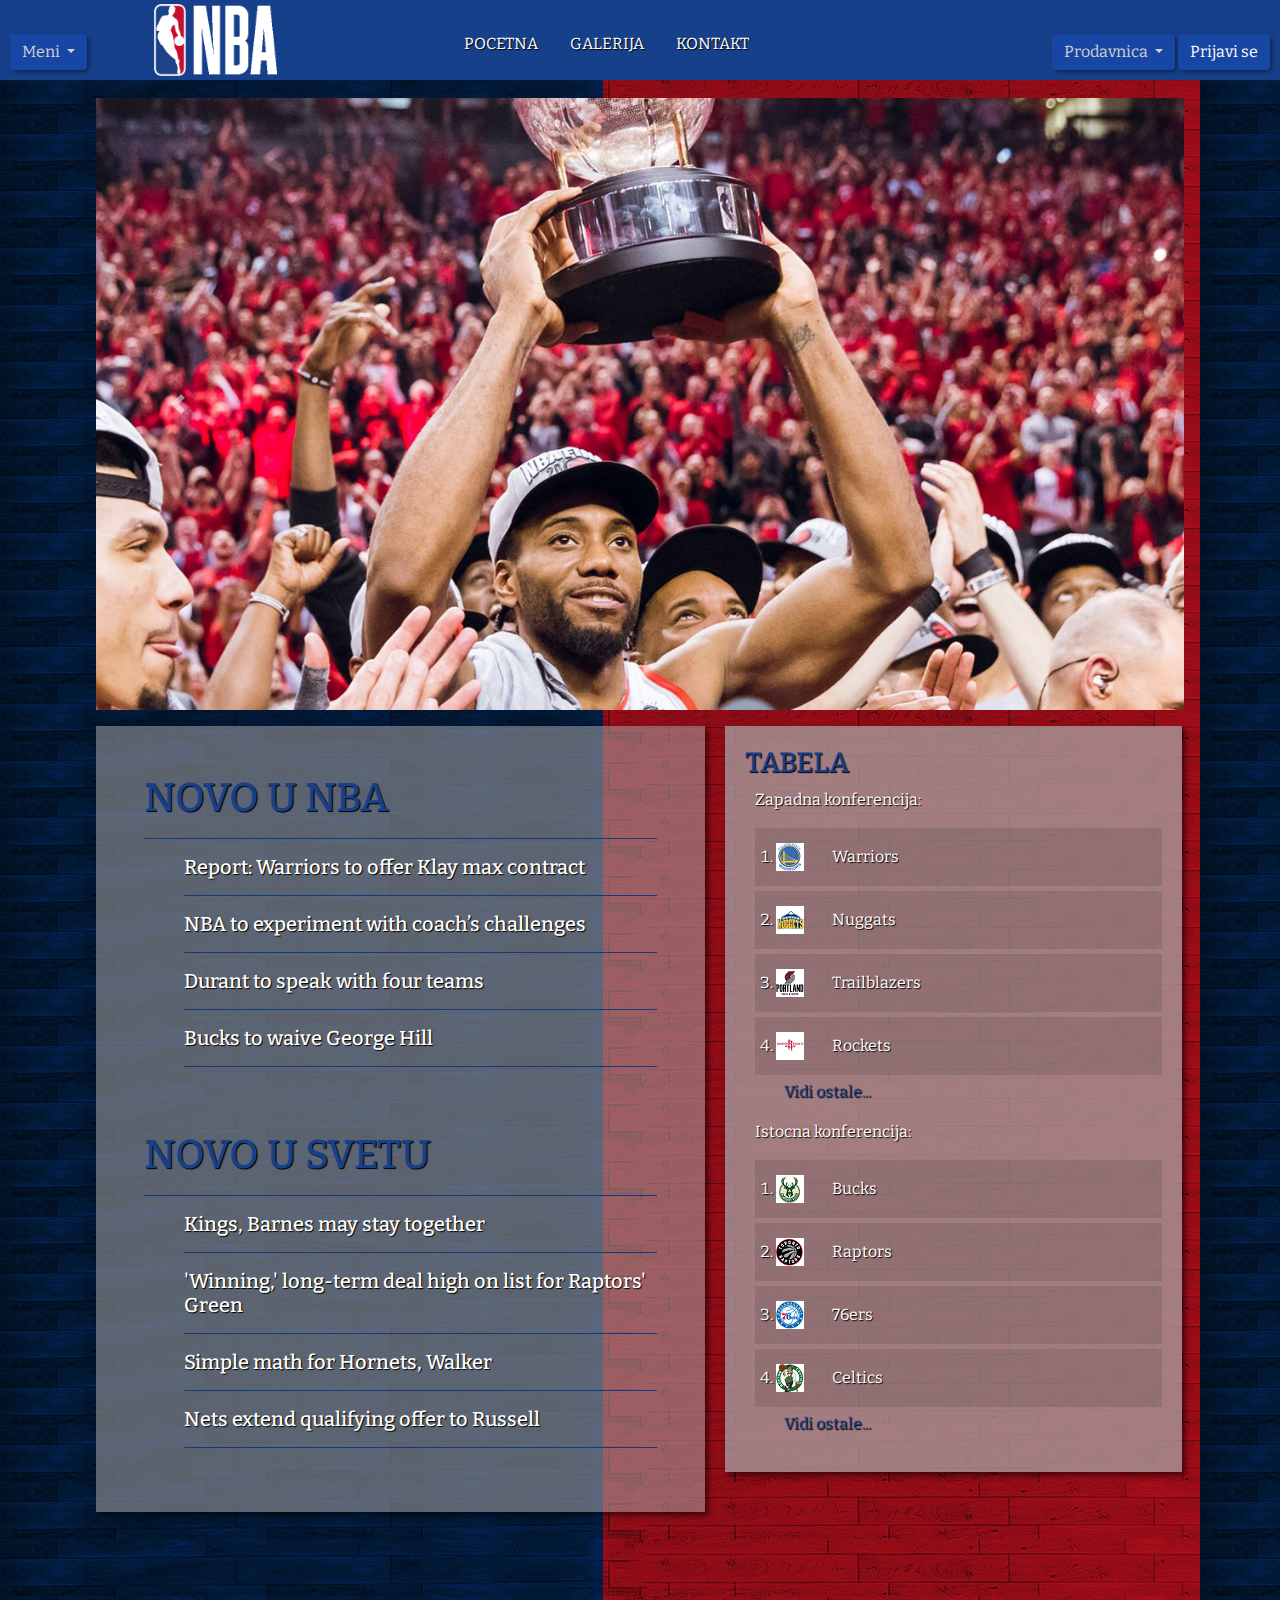
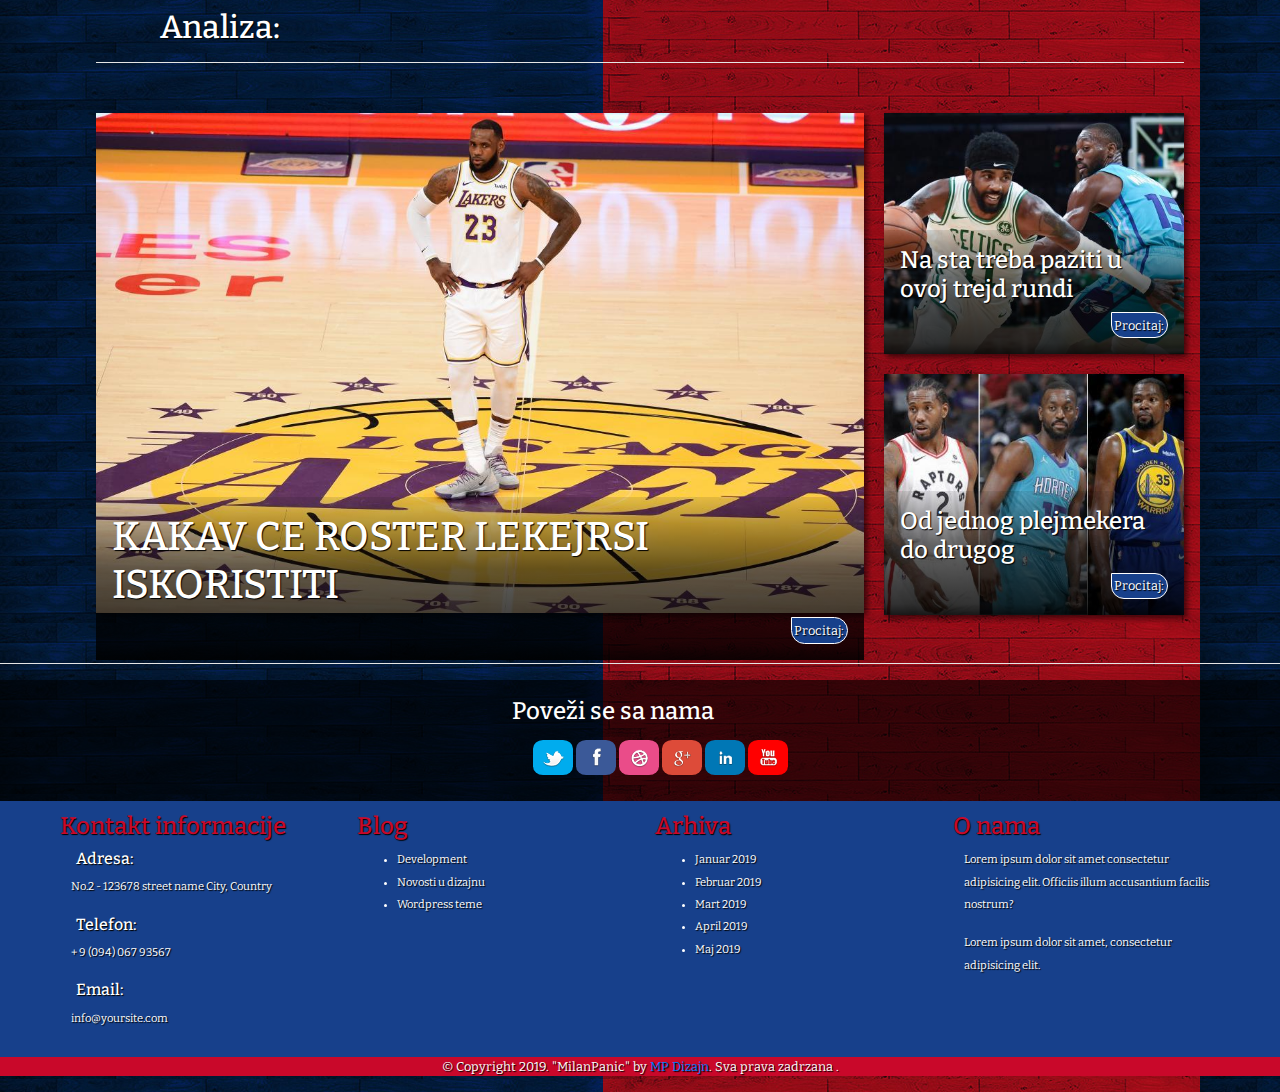
<file: index.html>
<!DOCTYPE html>
<html lang="en">
<head>
    <meta charset="UTF-8">
    <meta name="viewport" content="width=device-width, initial-scale=1.0">
    <meta http-equiv="X-UA-Compatible" content="ie=edge">
    <link  id="favicon" href="images/nba.png" rel="shortcut icon" type="image/x-icon"/>
    <title>NBA.com</title>
    <link rel="stylesheet" href="https://stackpath.bootstrapcdn.com/bootstrap/4.3.1/css/bootstrap.min.css" integrity="sha384-ggOyR0iXCbMQv3Xipma34MD+dH/1fQ784/j6cY/iJTQUOhcWr7x9JvoRxT2MZw1T" crossorigin="anonymous">
    <script src="https://code.jquery.com/jquery-3.3.1.slim.min.js" integrity="sha384-q8i/X+965DzO0rT7abK41JStQIAqVgRVzpbzo5smXKp4YfRvH+8abtTE1Pi6jizo" crossorigin="anonymous"></script>
    <script src="https://cdnjs.cloudflare.com/ajax/libs/popper.js/1.14.7/umd/popper.min.js" integrity="sha384-UO2eT0CpHqdSJQ6hJty5KVphtPhzWj9WO1clHTMGa3JDZwrnQq4sF86dIHNDz0W1" crossorigin="anonymous"></script>
    <script src="https://stackpath.bootstrapcdn.com/bootstrap/4.3.1/js/bootstrap.min.js" integrity="sha384-JjSmVgyd0p3pXB1rRibZUAYoIIy6OrQ6VrjIEaFf/nJGzIxFDsf4x0xIM+B07jRM" crossorigin="anonymous"></script>
    <link href="https://fonts.googleapis.com/css?family=Bitter:400,700&display=swap" rel="stylesheet">
    <link rel="stylesheet" href="style.css">
</head>
<body>
    <div class="container-fluid">
      <div class="fixed">
        <header>
            <!-- Example single danger button -->
            <nav class="nav">
            <div class="btn-group">
              <button type="button" class="btn btn-danger dropdown-toggle" data-toggle="dropdown" aria-haspopup="true" aria-expanded="false">
              Meni
              </button>
                  <div class="dropdown-menu">
                        <a class="dropdown-item" href="#">ISTOK</a>
                      <div class="dropdown-divider"></div>
                        <a class="dropdown-item" href="#">Atlantic</a>
                        <a class="dropdown-item" href="#">Central</a>
                        <a class="dropdown-item" href="#">Southeast</a>
                      <div class="dropdown-divider"></div>
                        <a class="dropdown-item" href="#">ZAPAD</a>
                      <div class="dropdown-divider"></div>
                        <a class="dropdown-item" href="#">Northwest</a>
                        <a class="dropdown-item" href="#">Pacific</a>
                        <a class="dropdown-item" href="#">Southwest</a>
                  </div>
            </div>

         <!--LOGO-->

    <img src="images/nba-logo.png" alt="logo" id="logo">

          <!--Srednji nav, linkovi-->

    <div class="nav-srednji">
      <ul class="nav justify-content-center">
            <li class="nav-item">
              <a class="nav-link active" href="#">POCETNA</a>
            </li>
            <li class="nav-item">
              <a class="nav-link" href="galerija.html">GALERIJA</a>
            </li>
            <li class="nav-item">
              <a class="nav-link" href="kontakt.html">KONTAKT</a>
            </li>
          </ul>
    </div>

    <div class="dropdown">
                <button class="btn btn-danger btn-secondary dropdown-toggle prodavnica" type="button" id="dropdownMenu2" data-toggle="dropdown" aria-haspopup="true" aria-expanded="false">
                  Prodavnica
                </button>
                <div class="dropdown-menu" aria-labelledby="dropdownMenu2">
                  <button class="dropdown-item" type="button">Dresovi</button>
                  <button class="dropdown-item" type="button">Suveniri</button>
                  <button class="dropdown-item" type="button">Sezonske karte</button>
                </div>
                    <button type="button" class="btn btn-success  prijavi"><a href="forma.html">Prijavi se</a></button>
    </div>
            </nav>
        </header>
      </div>


        <!--Glavni kontejner-->

        <section>
                <div id="carouselExampleControls" class="carousel slide" data-ride="carousel">
                        <div class="carousel-inner">
                          <div class="carousel-item active">
                            <img src="images/slide1.jpg" class="d-block w-100" alt="...">
                          </div>
                          <div class="carousel-item">
                            <img src="images/slide2.jpg" class="d-block w-100" alt="...">
                          </div>
                          <div class="carousel-item">
                            <img src="images/slide3.jpg" class="d-block w-100" alt="...">
                          </div>
                          <div class="carousel-item">
                                <img src="images/slide4.jpg" class="d-block w-100" alt="...">
                          </div>
                          <div class="carousel-item">
                                <img src="images/slide5.jpg" class="d-block w-100" alt="...">
                          </div>
                          <div class="carousel-item">
                                <img src="images/slide6.jpg" class="d-block w-100" alt="...">
                          </div>
    
    
    
                        </div>
                        <a class="carousel-control-prev" href="#carouselExampleControls" role="button" data-slide="prev">
                          <span class="carousel-control-prev-icon" aria-hidden="true"></span>
                          <span class="sr-only">Previous</span>
                        </a>
                        <a class="carousel-control-next" href="#carouselExampleControls" role="button" data-slide="next">
                          <span class="carousel-control-next-icon" aria-hidden="true"></span>
                          <span class="sr-only">Next</span>
                        </a>
                      </div>
        </section>
        <div id="glavni">
            <div class="vesti">
                <h1>NOVO U NBA</h1><hr>
                <ul>
                    <li><a href="#"><h5>Report: Warriors to offer Klay max contract</h5></a></li><hr>
                    <li><a href="#"><h5>NBA to experiment with coach’s challenges</h5></a></li><hr>
                    <li><a href="#"><h5>Durant to speak with four teams</h5></a></li><hr>
                    <li><a href="#"><h5>Bucks to waive George Hill</h5></a></li><hr>
                </ul>
                <br>
                <br>
                <h1>NOVO U SVETU</h1><hr>
                <ul>
                        <li><a href="#"><h5>Kings, Barnes may stay together</h5></a></li><hr>
                        <li><a href="#"><h5>'Winning,' long-term deal high on list for Raptors' Green</h5></a></li><hr>
                        <li><a href="#"><h5>Simple math for Hornets, Walker</h5></a></li><hr>
                        <li><a href="#"><h5>Nets extend qualifying offer to Russell</h5></a></li><hr>
                </ul>
            </div>
            <div class="aside">
                <div class="sidenaslov"><h3>TABELA</h3></div>
                <div class="tre">
                   <ol>
                   <p>Zapadna konferencija:</p>
                   <li><img src="images/gs.png"><a href="#">Warriors</a></li>
                    <li><img src="images/ng.png"><a href="#">Nuggats</a></li>
                    <li><img src="images/tb.png"><a href="#">Trailblazers</a></li>
                    <li><img src="images/hr.png"><a href="#">Rockets</a></li>
                    <a href="#">Vidi ostale...</a>

                 </ol>
                  
                  <ol>
                    <p>Istocna konferencija:</p>
                    <li><img src="images/bc.png"><a href="#">Bucks</a></li>
                    <li><img src="images/tr.png"><a href="#">Raptors</a></li>
                    <li><img src="images/ph.png"><a href="#">76ers</a></li>
                    <li><img src="images/cl.png"><a href="#">Celtics</a></li>
                    <a href="#">Vidi ostale...</a>
                  </ol>
                </div>
            </div>
        </div>

        <!--Glavni donji section  VESTI SA SLIKAMA-->
        <h2 class="podnaslov">Analiza:</h2><hr>
      <div class="wrraper">
        <section class="top-container">
          <header class="showcase">
            <div class="tamnije">
              <h1>KAKAV CE ROSTER LEKEJRSI ISKORISTITI</h1>
              <a href="#" class="procitaj">Procitaj:</a>
            </div>
          </header>
          <div class="top-box top-box-a">
              <div class="tamno">
              <h4>Na sta treba paziti u ovoj trejd rundi</h4>
              <a href="#" class="procitaj">Procitaj:</a>
              </div>
          </div>
  
          <div class="top-box top-box-b">
              <div class="tamno">
              <h4>Od jednog plejmekera do drugog</h4>
              <a href="#" class="procitaj">Procitaj:</a>
              </div>
          </div>
          </section>
        </div>
      </div>
    
    <!-- IKONICE ZA SOCIJALNE MREZE-->
    <hr class="separator2">
<div class="socialsblock">
  <div class="container socialize">
    <h4>Poveži se sa nama</h4>
    <section class="socials">
      <ul class="socials">
        <li><a href="#"><img src="images/twitter.png" alt="" /></a></li>
        <li><a href="#"><img src="images/facebook.png" alt="" /></a></li>
        <li><a href="#"><img src="images/dribbble.png" alt="" /></a></li>
        <li><a href="#"><img src="images/google+.png" alt="" /></a></li>
        <li><a href="#"><img src="images/linkedin.png" alt="" /></a></li>
        <li><a href="#"><img src="images/youtube.png" alt="" /></a></li>
      </ul>
    </section>
          </div>
            <!-- container ends here --> 
          </div>
<footer class="kontakt">
  <div class="adresa fut col-3">
    <h4>Kontakt informacije</h4>
    <h6>Adresa:</h6>
    <p>No.2 - 123678 street name City, Country</p>
    <h6>Telefon:</h6>
    <p>+ 9 (094) 067 93567</p>
    <h6>Email:</h6>
    <p>info@yoursite.com</p>
  </div>
  <div class="blog fut col-3">
    <h4>Blog</h4>
    <ul>
      <li>Development</li>
      <li>Novosti u dizajnu</li>
      <li>Wordpress teme</li>
    </ul>
  </div>
  <div class="arhiva fut col-3">
    <h4>Arhiva</h4>
    <ul>
      <li>Januar 2019</li>
      <li>Februar 2019</li>
      <li>Mart 2019</li>
      <li>April 2019</li>
      <li>Maj 2019</li>
    </ul>
  </div>
  <div class="onama fut col-3">
    <h4>O nama</h4>
    <p>Lorem ipsum dolor sit amet consectetur adipisicing elit. Officiis illum accusantium facilis nostrum?</p>
    <p>Lorem ipsum dolor sit amet, consectetur adipisicing elit.</p>
  </div>
</footer>
<div id="copyright">
    <div class="container">
      <p class="copyright">&copy; Copyright 2019. &quot;MilanPanic&quot; by <a href="http://www.anarieldesign.com/" rel="nofollow">MP Dizajn</a>. Sva prava zadrzana .</p>
    </div>
  </div>
</body>
</html>
</file>
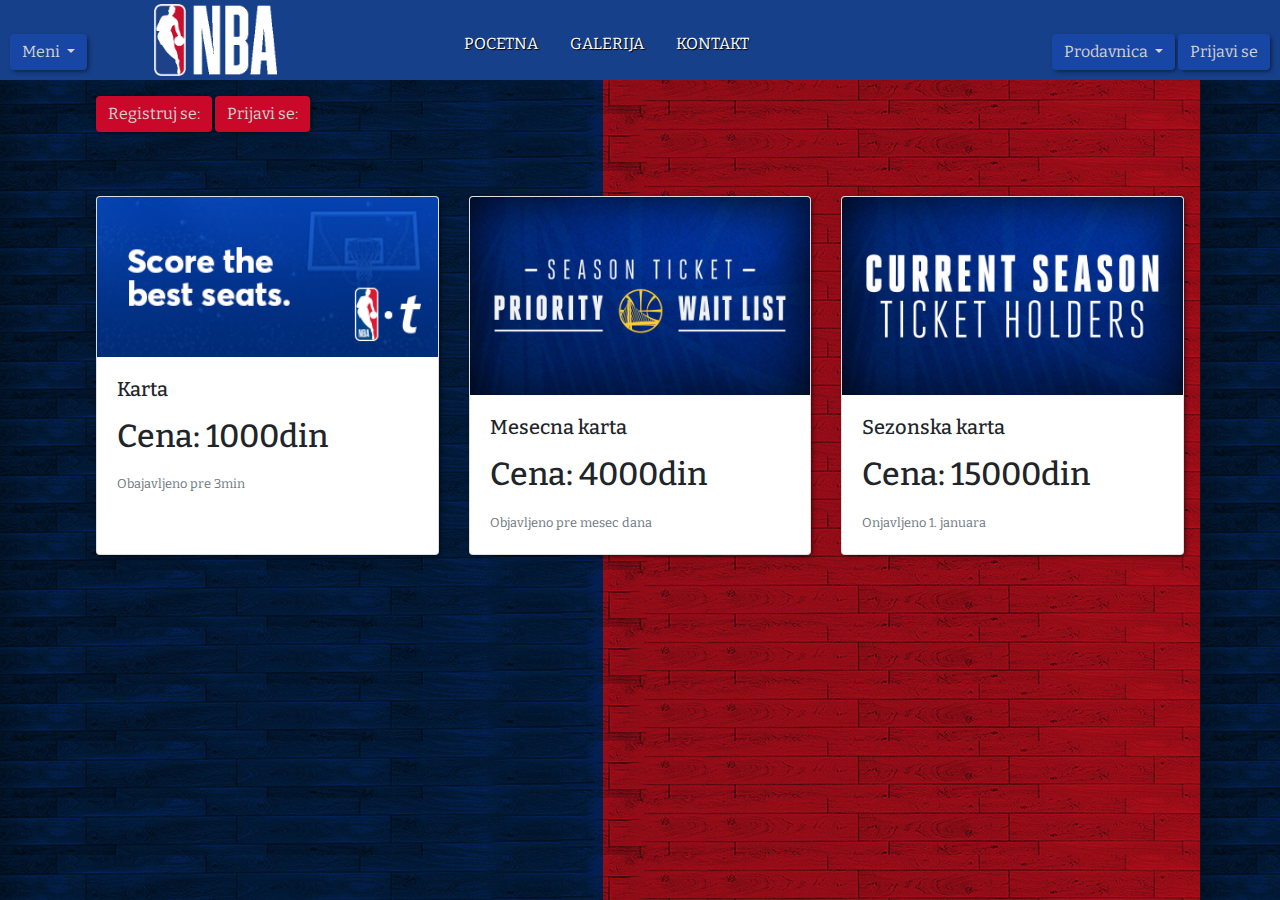
<file: forma.html>
<!DOCTYPE html>
<html lang="en">
<head>
    <meta charset="UTF-8">
    <meta name="viewport" content="width=device-width, initial-scale=1.0">
    <meta http-equiv="X-UA-Compatible" content="ie=edge">
    <link  id="favicon" href="images/nba.png" rel="shortcut icon" type="image/x-icon"/>
    <title>NBA.com</title>
    <link rel="stylesheet" href="https://stackpath.bootstrapcdn.com/bootstrap/4.3.1/css/bootstrap.min.css" integrity="sha384-ggOyR0iXCbMQv3Xipma34MD+dH/1fQ784/j6cY/iJTQUOhcWr7x9JvoRxT2MZw1T" crossorigin="anonymous">
    <script src="https://code.jquery.com/jquery-3.3.1.slim.min.js" integrity="sha384-q8i/X+965DzO0rT7abK41JStQIAqVgRVzpbzo5smXKp4YfRvH+8abtTE1Pi6jizo" crossorigin="anonymous"></script>
    <script src="https://cdnjs.cloudflare.com/ajax/libs/popper.js/1.14.7/umd/popper.min.js" integrity="sha384-UO2eT0CpHqdSJQ6hJty5KVphtPhzWj9WO1clHTMGa3JDZwrnQq4sF86dIHNDz0W1" crossorigin="anonymous"></script>
    <script src="https://stackpath.bootstrapcdn.com/bootstrap/4.3.1/js/bootstrap.min.js" integrity="sha384-JjSmVgyd0p3pXB1rRibZUAYoIIy6OrQ6VrjIEaFf/nJGzIxFDsf4x0xIM+B07jRM" crossorigin="anonymous"></script>
    <link href="https://fonts.googleapis.com/css?family=Bitter:400,700&display=swap" rel="stylesheet">
    <link rel="stylesheet" href="style.css">
    <link rel="stylesheet" href="forma.css">
</head>
<body>
            <div class="container-fluid">
                    <div class="fixed">
                      <header>
                          <!-- Example single danger button -->
                          <nav class="nav">
                          <div class="btn-group">
                            <button type="button" class="btn btn-danger dropdown-toggle" data-toggle="dropdown" aria-haspopup="true" aria-expanded="false">
                            Meni
                            </button>
                                <div class="dropdown-menu">
                                      <a class="dropdown-item" href="#">ISTOK</a>
                                    <div class="dropdown-divider"></div>
                                      <a class="dropdown-item" href="#">Atlantic</a>
                                      <a class="dropdown-item" href="#">Central</a>
                                      <a class="dropdown-item" href="#">Southeast</a>
                                    <div class="dropdown-divider"></div>
                                      <a class="dropdown-item" href="#">ZAPAD</a>
                                    <div class="dropdown-divider"></div>
                                      <a class="dropdown-item" href="#">Northwest</a>
                                      <a class="dropdown-item" href="#">Pacific</a>
                                      <a class="dropdown-item" href="#">Southwest</a>
                                </div>
                          </div>
              
                       <!--LOGO-->
              
                  <img src="images/nba-logo.png" alt="logo" id="logo">
              
                        <!--Srednji nav, linkovi-->
              
                  <div class="nav-srednji">
                    <ul class="nav justify-content-center">
                          <li class="nav-item">
                            <a class="nav-link active" href="index.html">POCETNA</a>
                          </li>
                          <li class="nav-item">
                            <a class="nav-link" href="#">GALERIJA</a>
                          </li>
                          <li class="nav-item">
                            <a class="nav-link" href="kontakt.html">KONTAKT</a>
                          </li>
                        </ul>
                  </div>
              
                  <div class="dropdown">
                              <button class="btn btn-danger btn-secondary dropdown-toggle" type="button" id="dropdownMenu2" data-toggle="dropdown" aria-haspopup="true" aria-expanded="false">
                                Prodavnica
                              </button>
                              <div class="dropdown-menu" aria-labelledby="dropdownMenu2">
                                <button class="dropdown-item" type="button">Dresovi</button>
                                <button class="dropdown-item" type="button">Suveniri</button>
                                <button class="dropdown-item" type="button">Sezonske karte</button>
                              </div>
                                  <button type="button" class="btn btn-success">Prijavi se</button>
                  </div>
                          </nav>
                      </header>
                    </div>
                  <div class="form">  
                  <p class="gornji">
                    <a class="btn btn-primary btnc" data-toggle="collapse" href="#multiCollapseExample1" role="button" aria-expanded="false" aria-controls="multiCollapseExample1">Registruj se:</a>
                    <button class="btn btn-primary btnc" type="button" data-toggle="collapse" data-target="#multiCollapseExample2" aria-expanded="false" aria-controls="multiCollapseExample2">Prijavi se:</button>
                  </p>
                  <div class="row">
                    <div class="col">
                      <div class="collapse multi-collapse" id="multiCollapseExample1">
                        <div class="card card-body cardp">
                            <form action="post">
                                <label for="ime">Ime:</label>
                                <input type="text" id="ime" placeholder="Unesi ime:"><br><br>

                                <label for="prezime">Prezime:</label>
                                <input type="text" id="prezime" placeholder="Unesi prezime:"><br><br> 
                                
                                <label for="novasifra">Kreirajte sifru:</label>
                                <input type="password" id="novasifra" placeholder="Kreirajte sifru:"><br><br>

                                <label for="resifra">Ukucaj ponovo sifru:</label>
                                <input type="password" id="resifra" placeholder="Potvrdi sifru:"><br><br>

                                <label for="date">Datum rodjenja:</label><br>
                                <input type="date" id="date" name="datum"><br><br>
                                
                                <label for="godine" >Broj kupljenih paketa karata</label><br>
			                    <input type="number" min="1" max="10" step="1" id="godine"><br><br>

                                <label for="ime">Kontakt telefon:</label><br>
                                <input id="ime" name="ime" type="text" value="+381" size="16"><br><br>
    
                                <label for="email">E-mail:</label><br>
                                <input type="email" placeholder="nba@gmail.com"><br><br>
			
			                    <label for="jpg">Vasa slika:</label><br>
                                <input id="jpg" name="jpg" type="file" accept=".jpg"><br><br>

                                <label for="izbor" >Konferencija/Grad:</label>
                                <select id="izbor">
                                <optgroup label="Istok">
                                    <option value="Toronto" selected>Toronto</option>
                                    <option value="Milvoki">Milvoki</option>
                                    <option value="Filadelfija">Filadefija</option>
                                </optgroup>
                                <optgroup label="Zapad">
                                    <option value="gs">Goldenstejt</option>
                                    <option value="dn">Denver</option>
                                    <option value="po">Portland</option>
                                </optgroup>
                                </select><br><br>
                                <details>
                                        <summary>
                                            Pravila naseg sajta!
                                        </summary>
                                        <p style="width: 70% ; text-align: justify"> Lorem, ipsum dolor sit amet consectetur adipisicing elit. Rerum minus quas veniam voluptas modi, recusandae libero provident omnis amet deserunt, nemo reprehenderit, ratione deleniti officia eveniet debitis commodi incidunt? Voluptatum.</p>
                                    </details><br><br>
                       
                       
                                   <label for="pravila"> Prihvatam pravila NBA sajta</label>
                                    <input type="checkbox" name="pravila" id="pravila" value="da"><br><br>
                       
                       
                       
                                   <div id="dugmici" style="text-align: center;">
                                   <input type="button" name="salji" onClick="validacijaForme()" value="Proveri" style="border-radius: 20px;">
                                   <input type="submit" name="posalji" style="border-radius: 20px;" value="Registruj me">
                                   <input type="reset" name="ponisti" style="border-radius: 20px;" value="Resetuj"><br><br>	
                                   </div>
                            </form>
                        </div>
                      </div>
                    </div>
                    <div class="col">
                      <div class="collapse multi-collapse" id="multiCollapseExample2">
                        <div class="card card-body cardp">
                                <form class="form-inline">
                                      
                                        <label class="sr-only" for="inlineFormInputGroupUsername2">Username</label>
                                        <div class="input-group mb-2 mr-sm-2">
                                          <div class="input-group-prepend">
                                          </div>
                                          <input type="text" class="form-control" id="inlineFormInputGroupUsername2" placeholder="Username">
                                        </div>
                                      
                                        <div class="form-check mb-2 mr-sm-2">
                                          <input class="form-check-input" type="checkbox" id="inlineFormCheck">
                                          <label class="form-check-label" for="inlineFormCheck">
                                            Zapamti me
                                          </label>
                                        </div>
                                        <br><br>
                                        <label for="inputPassword5"></label>
                                        <input type="password" id="inputPassword5" class="form-control" aria-describedby="passwordHelpBlock" placeholder="Sifra">

                                        
                                        <small id="passwordHelpBlock" class="form-text text-muted">
                                                 Sifra mora imati najmanje 8 karaktera.
                                        </small>
                                      
                                        <button type="submit" class="btn btn-primary mb-2">Prijavi me</button>
                                      </form>
                        </div>
                      </div>
                    </div>
                  </div>
                </div>



                  <div class="card-deck">
                        <div class="card">
                          <img src="images/kartica1.png" class="card-img-top" alt="...">
                          <div class="card-body">
                            <h5 class="card-title">Karta</h5>
                            <p class="card-text"><h2>Cena: 1000din</h2> </p>
                            <p class="card-text"><small class="text-muted">Obajavljeno pre 3min</small></p>
                          </div>
                        </div>
                        <div class="card">
                          <img src="images/kartica2.jpg" class="card-img-top" alt="...">
                          <div class="card-body">
                            <h5 class="card-title">Mesecna karta</h5>
                            <p class="card-text"><h2>Cena: 4000din</h2></p>
                            <p class="card-text"><small class="text-muted">Objavljeno pre mesec dana</small></p>
                          </div>
                        </div>
                        <div class="card">
                          <img src="images/kartica3.jpg" class="card-img-top" alt="...">
                          <div class="card-body">
                            <h5 class="card-title">Sezonska karta</h5>
                            <p class="card-text"><h2>Cena: 15000din</h2></p>
                            <p class="card-text"><small class="text-muted">Onjavljeno 1. januara</small></p>
                          </div>
                        </div>
                      </div>
                      

</div>

</body>
</html>
</file>
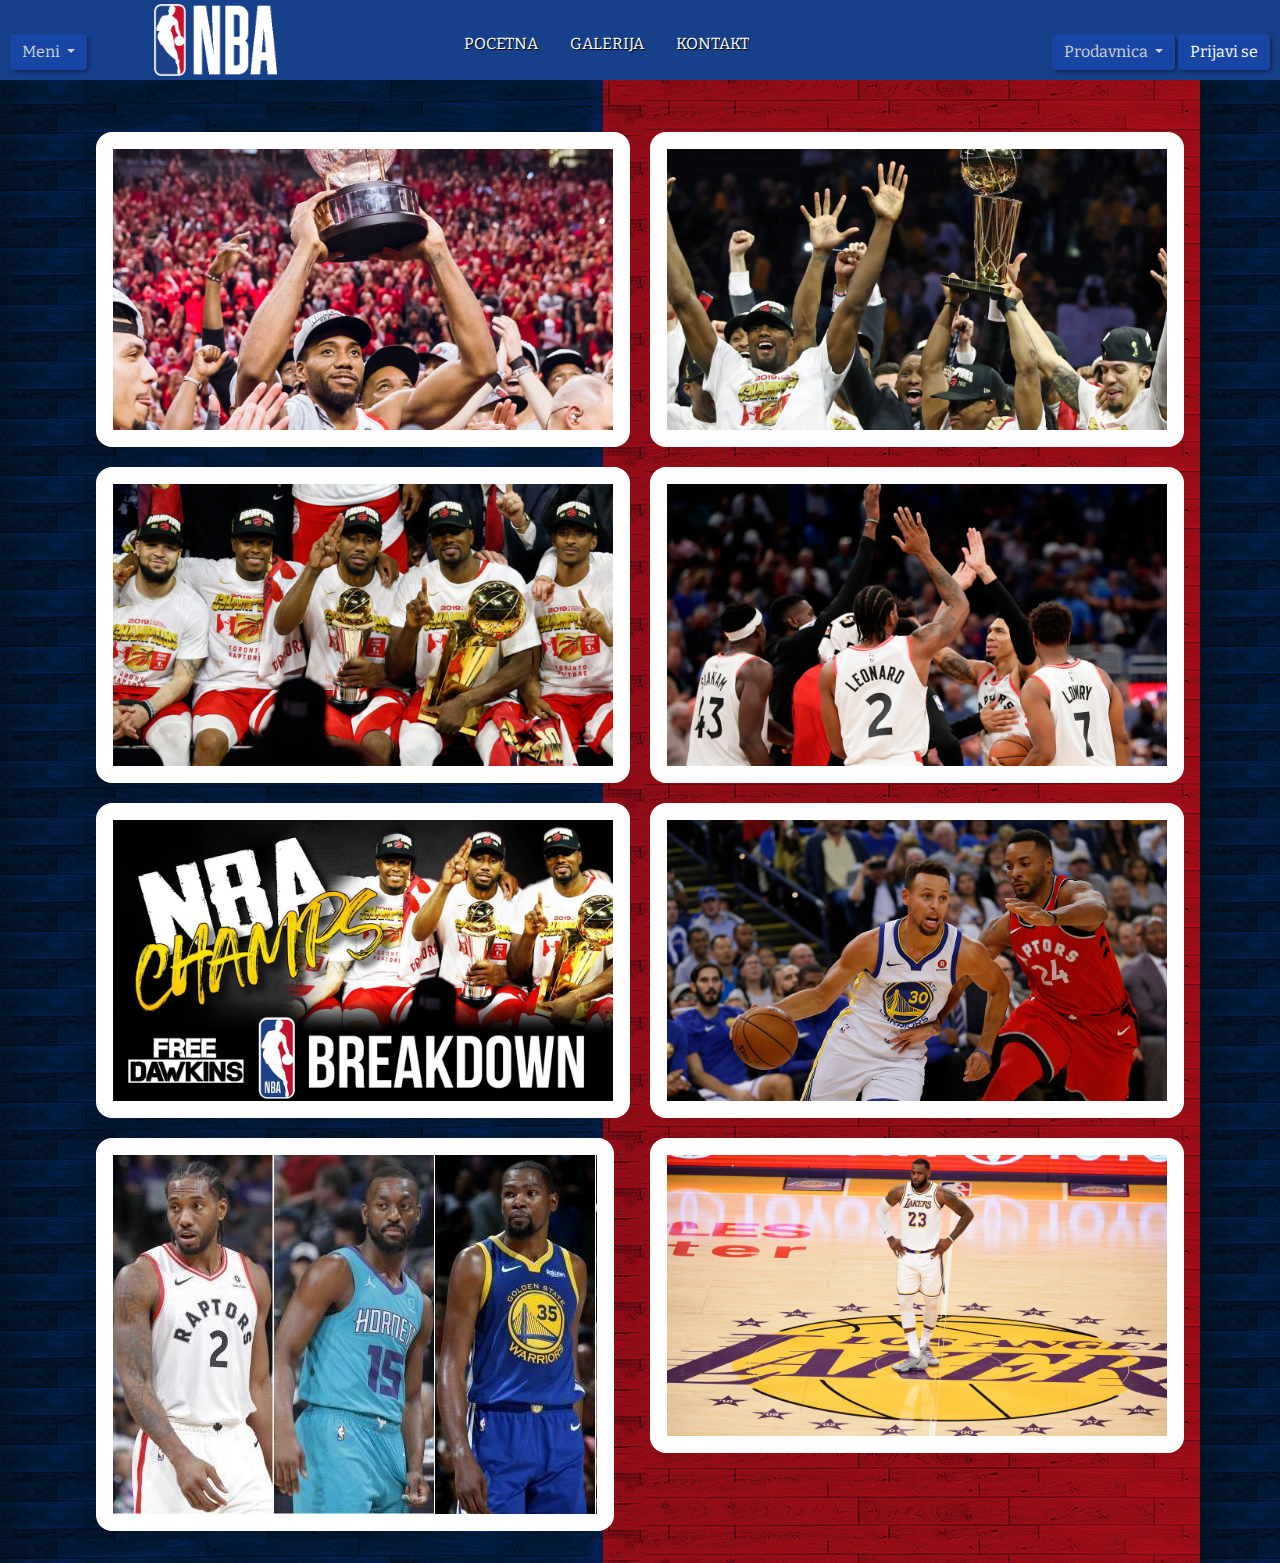
<file: galerija.html>
<!DOCTYPE html>
<html lang="en">
<head>
    <meta charset="UTF-8">
    <meta name="viewport" content="width=device-width, initial-scale=1.0">
    <meta http-equiv="X-UA-Compatible" content="ie=edge">
    <title>Galerija</title>
    <link rel="stylesheet" href="https://stackpath.bootstrapcdn.com/bootstrap/4.3.1/css/bootstrap.min.css" integrity="sha384-ggOyR0iXCbMQv3Xipma34MD+dH/1fQ784/j6cY/iJTQUOhcWr7x9JvoRxT2MZw1T" crossorigin="anonymous">
    <script src="https://code.jquery.com/jquery-3.3.1.slim.min.js" integrity="sha384-q8i/X+965DzO0rT7abK41JStQIAqVgRVzpbzo5smXKp4YfRvH+8abtTE1Pi6jizo" crossorigin="anonymous"></script>
    <script src="https://cdnjs.cloudflare.com/ajax/libs/popper.js/1.14.7/umd/popper.min.js" integrity="sha384-UO2eT0CpHqdSJQ6hJty5KVphtPhzWj9WO1clHTMGa3JDZwrnQq4sF86dIHNDz0W1" crossorigin="anonymous"></script>
    <script src="https://stackpath.bootstrapcdn.com/bootstrap/4.3.1/js/bootstrap.min.js" integrity="sha384-JjSmVgyd0p3pXB1rRibZUAYoIIy6OrQ6VrjIEaFf/nJGzIxFDsf4x0xIM+B07jRM" crossorigin="anonymous"></script>
    <link href="https://fonts.googleapis.com/css?family=Bitter:400,700&display=swap" rel="stylesheet">
    <link rel="stylesheet" href="style.css">
    <link rel="stylesheet" href="galerija.css">
</head>
<body>
    <div class="container-fluid">
        <div class="fixed">
                <header>
                    <!-- Example single danger button -->
                    <nav class="nav">
                    <div class="btn-group">
                      <button type="button" class="btn btn-danger dropdown-toggle" data-toggle="dropdown" aria-haspopup="true" aria-expanded="false">
                      Meni
                      </button>
                          <div class="dropdown-menu">
                                <a class="dropdown-item" href="#">ISTOK</a>
                              <div class="dropdown-divider"></div>
                                <a class="dropdown-item" href="#">Atlantic</a>
                                <a class="dropdown-item" href="#">Central</a>
                                <a class="dropdown-item" href="#">Southeast</a>
                              <div class="dropdown-divider"></div>
                                <a class="dropdown-item" href="#">ZAPAD</a>
                              <div class="dropdown-divider"></div>
                                <a class="dropdown-item" href="#">Northwest</a>
                                <a class="dropdown-item" href="#">Pacific</a>
                                <a class="dropdown-item" href="#">Southwest</a>
                          </div>
                    </div>
        
                 <!--LOGO-->
        
            <img src="images/nba-logo.png" alt="logo" id="logo">
        
                  <!--Srednji nav, linkovi-->
        
            <div class="nav-srednji">
              <ul class="nav justify-content-center">
                    <li class="nav-item">
                      <a class="nav-link active" href="index.html">POCETNA</a>
                    </li>
                    <li class="nav-item">
                      <a class="nav-link" href="galerija.html">GALERIJA</a>
                    </li>
                    <li class="nav-item">
                      <a class="nav-link" href="kontakt.html">KONTAKT</a>
                    </li>
                  </ul>
            </div>
        
            <div class="dropdown">
                        <button class="btn btn-danger btn-secondary dropdown-toggle" type="button" id="dropdownMenu2" data-toggle="dropdown" aria-haspopup="true" aria-expanded="false">
                          Prodavnica
                        </button>
                        <div class="dropdown-menu" aria-labelledby="dropdownMenu2">
                          <button class="dropdown-item" type="button">Dresovi</button>
                          <button class="dropdown-item" type="button">Suveniri</button>
                          <button class="dropdown-item" type="button">Sezonske karte</button>
                        </div>
                            <button type="button" class="btn btn-success"><a href="forma.html">Prijavi se</a></button>
            </div>
                    </nav>
                </header>
              </div>
            

    <!--GALERIJA-->

    <div class="galerija">
            <img src="images/galerija/slide1.jpg" alt="pic">
            <img src="images/galerija/slide2.jpg" alt="pic">
            <img src="images/galerija/slide3.jpg" alt="pic">
            <img src="images/galerija/slide4.jpg" alt="pic">
            <img src="images/galerija/slide5.jpg" alt="pic">
            <img src="images/galerija/slide6.jpg" alt="pic">
            <img src="images/galerija/split.jpg" alt="pic">
            <img src="images/galerija/lebron.jpg" alt="pic">
    </div>
</div>
</body>
</html>
</file>
<file: style.css>
:root {
    --plava: rgb(23, 64, 139);
    --crvena: rgb(201, 8, 42);
    --light: #fff;
}

 body{
    box-sizing: border-box;
    font-family: 'Bitter', serif;
    font-size: 1em;
    background-image: url(images/poz.jpg);
}
.container-fluid{
    width: 90%;
    padding: 2em;
}
header{
    background-color: var(--plava);
    height: 80px;
    position: relative;
}
.nav-srednji{
    position: absolute;
    left: 35%;
    bottom: 1rem;
    font-size: 1rem;
}
.nav-srednji ul li a:hover{
    color: var(--crvena);
}
ul li a{
    color: white;
    text-shadow: 1px 1px 1px #000000;
}

.dropdown{
    position: absolute;
    right: 0;
    bottom: 0;
    margin: 10px;
}
.dropdown-menu a:hover{
    background-color: gray;
}
.dropdown button:hover{
    background-color: gray;
}
.dropdown-menu a:nth-child(1){
    color: var(--crvena);
    font-weight: 500;
}
.dropdown-menu a:nth-child(7){
    color: var(--plava);
    font-weight: 500;
}
.btn-group{
    position: absolute;
    bottom: 0;
    margin: 10px;
}
.btn{
    background: rgb(23, 70, 165);
    border: none;
    color: lightgray;
    box-shadow: 2px 2px 5px -1px rgba(0,0,0,0.6);

}
.btn a{
    text-decoration: none;
    color: white;
}
#logo{
    position: absolute;
    bottom: 5%;
    left: 12%;
    height: 90%;

}
.slide{
    padding: 1em 0 1em 0;

}
#glavni{
    display: flex;
}

.vesti{
    width: 56%;
    height: auto;
    background-color: rgba(168, 164, 164, 0.541);
    padding: 3rem;
    color: var(--plava);
    text-shadow: 1px 1px 1px #000000;
    box-shadow: 3px 3px 6px 0px rgba(0,0,0,0.6);

}
.vesti ul li a h6{
    text-shadow: 1px 1px 1px #000000;
}
.vesti hr{
    background-color: var(--plava);
}
hr{
    background-color: white;
}
.podnaslov{
    color: white;
    text-shadow: 1px 1px 1px #000000;
    margin-top: 3em;
    margin-left: 2em;
}
.aside{
    width: 42%;
    height: 100%;
    background-color: rgba(168, 164, 164, 0.741);
    margin-left: 20px;
    padding: 20px;
    color: white;
    text-shadow: 1px 1px 1px #000000;
    box-shadow: 3px 3px 6px 0px rgba(0,0,0,0.6);


}
.aside h3{
    text-shadow: 1px 1px 1px #000000;
    color: var(--plava);

}
.vesti ul{
    list-style-type: none;
}
.vesti ul li a{
    text-decoration: none;
}
.tre ol{
    padding-left: 10px;
}

.tre ol li{
    padding: 4px;
    padding-left: 5px;
	background-color:rgba(0, 0, 0,0.1);
    margin-bottom:5px;
    list-style-position: inside;
}
.tre ol li:hover{
    background-color: rgba(61, 102, 126,0.4);

}
.tre ol li a{
	text-decoration:none;
    color: #fff;
	margin-left:7%;
	font-size:1em;
	line-height: 50px;
}
.tre ol a{
    text-decoration: none;
    color: var(--plava);
    margin-left: 7%;
    font-size: 1em;
}
.fixed{
    position: fixed;
    width: 100%;
    z-index: 10;
    left: 0;
    top: 0;
}
section{
    margin-top: 50px;
}

/*section sa slikama*/

.wrapper{
    display: grid;
    grid-gap: 20px;
}

.top-container{
    display: grid;
    grid-gap: 20px;
    grid-template-areas:
    'showcase showcase top-box-a'
    'showcase showcase top-box-b'
}

.showcase{
    grid-area: showcase;
    min-height: 500px;
    background: url(images/lebron.jpg);
    background-size: cover;
    background-position: center;
    display: flex;
    flex-direction: column;
    align-items: start;
    box-shadow: 3px 3px 6px 0px rgba(0,0,0,0.6);
}

.top-box{
    display: grid;
    align-items: center;
    justify-items: center;
    padding: 0;
}
.top-box-a{
    width: 300px;
    grid-area: top-box-a;
    background-image: url(images/pg.jpg);
    background-size: cover;
    background-position: center;
    box-shadow: 3px 3px 6px 0px rgba(0,0,0,0.6);
}
.top-box-b{
    width: 300px;
    grid-area: top-box-b;
    background-image: url(images/split.jpg);
    background-size: cover;
    background-position: center;
    box-shadow: 3px 3px 6px 0px rgba(0,0,0,0.6);
}
.procitaj{
    background: var(--plava);
    padding: 0.2em;
    border: 1px solid white;
    border-radius: 0 14px 14px 14px;
    font-size: 0.8rem;
    color: white;
    float: right;
    
}

.top-box a:hover{
    text-decoration: none;
    color: var(--crvena);
}
.top-container a:hover{
    text-decoration: none;
    color: var(--crvena);
}

.tamnije{
    background: linear-gradient(to bottom, rgba(0,0,0,0.1) 0%, rgba(0,0,0,0.6) 44%, rgba(0,0,0,0.8) 91%, rgba(0,0,0,0.9) 100%);
    width: 100%;
    padding: 1em;
    color: white;
    margin-top: 50%;
    
    text-shadow: 1px 1px 1px #000000;
}

.tamno{
    background: linear-gradient(to bottom, rgba(0,0,0,0.1) 0%, rgba(0,0,0,0.6) 44%, rgba(0,0,0,0.8) 91%, rgba(0,0,0,0.9) 100%);
    color: white;
    width: 100%;
    padding: 1em;
    margin-top: 39%;
    text-shadow: 1px 1px 1px #000000;
}
.tamnije:after{
    content: "";
    display: table;
    clear: both;
}

.socialsblock {
    width: 100%;
    height: auto;
    background: rgba(0, 0, 0, 0.644);
    margin: 0 auto;
    color: #fff;
    padding: 10px;
    line-height: 0.3em;
    text-align: center;
    position: relative;

}
.socialsblock h4{
    position: absolute;
    left: 40%;
    top: 0.7em;
}
.socialsblock ul li{
    display: inline-block;
    width: 40px;
    height: 35px;
    padding: 5px;
    background: rgba(0, 128, 0, 0.658);
    border-radius: 25%;    
}
.socialsblock ul li:first-child{
    background: rgb(0, 172, 238);
}
.socialsblock ul li:nth-child(2){
    background: rgb(59, 89, 152);

}
.socialsblock ul li:nth-child(3){
    background: #ea4c89;

}
.socialsblock ul li:nth-child(4){
    background: rgb(221, 75, 57);

}
.socialsblock ul li:nth-child(5){
    background: #0077B5;

}
.socialsblock ul li:last-child{
    background: #ff0000;
}

.kontakt{
    display: flex;
    width: 100%;
    height: auto;
    background: var(--plava);
    padding: 1em 4em 1em 4em;
    font-size: 0.7em;
    color: white;
    text-shadow: 1px 1px 1px #000000;
    line-height: 2em;
}
.fut h4{
    color: var(--crvena);
}
.fut h6{
    margin-left: 1em;
}
.fut p{
    margin-left: 1em;
}
#copyright, .donjifuter{
    width: 100%;
    height: auto;
    text-align: center;
    background: var(--crvena);
    color: white;
    font-size: 0.8em;
    text-shadow: 1px 1px 1px #000000;
}

@media screen and ( max-width: 600px){
    
    .fixed{
        position: relative;
        width: 500px;
        display: inline-flex;
    }
    .top-container{
        display: grid;
        grid-gap: 20px;
        grid-template-areas:
        'showcase showcase '
        'top-box-a top-box-a'
        'top-box-b top-box-b'
    }
    .top-box-a, .top-box-b{
        width: 100%;
    }
    .kontakt{
        flex-direction: column;
        min-width: 600px;
    }
    #glavni{
        flex-direction: column;
    }
    .aside{
        width: 100%;
        margin-left: 0;
        margin-top: 2em;

    }
    .vesti{
        width: 100%;
    }


.fixed{
    position: relative;
    width: 100%;
    height: 300px;
    background: var(--plava);
    padding: 20px;
}
.btn{
    position: absolute;
    top: 50px;
    left: 10px;
}
.dropdown{
    position: absolute;
    top: 55px;
    left: 170px;
    display: block;
}
.nav-srednji{
    position: absolute;
    top: 0;
    left: 200px;
    display: inline-table;
}
.prodavnica{
    position: absolute;
    top: 80px;
    left: -190px;
    width: 350px;
}
.prijavi{
    position: absolute;
    width: 350px;
    left: -190px;
    top: 50px;
    margin-top: 80px;
}
}
</file>
<file: forma.css>
input[type=text], select {
    width: 100%;
    padding: 12px 20px;
    margin: 10px 0;
    border: 1px solid gray;
    border-radius: 4px;
    box-sizing: border-box;}

    input[type=number], select {
        width: 100%;
        padding: 12px 20px;
        margin: 10px 0;
        border: 1px solid gray;
        border-radius: 4px;
        box-sizing: border-box;}

        input[type=date], select {
            width: 100%;
            padding: 12px 20px;
            margin: 10px 0;
            border: 1px solid gray;
            border-radius: 4px;
            box-sizing: border-box;}

            input[type=email], select {
                width: 100%;
                padding: 12px 20px;
                margin: 10px 0;
                border: 1px solid gray;
                border-radius: 4px;
                box-sizing: border-box;}

                input[type=password], select {
                    width: 100%;
                    padding: 12px 20px;
                    margin: 10px 0;
                    border: 1px solid gray;
                    border-radius: 4px;
                    box-sizing: border-box;}

    input[type=submit], input[type=button] {
    width: 100%;
    background-color: #4CAF50;
    color: white;
    padding: 14px 20px;
    margin: 10px 0;
    border: none;
    border-radius: 4px;
    cursor: pointer;}

    input[type=reset]  {
        width: 100%;
        background-color: rgb(196, 102, 25);
        color: white;
        padding: 14px 20px;
        margin: 10px 0;
        border: none;
        border-radius: 4px;
        cursor: pointer;}

    

    #form {
    border-radius: 5px;
    background-color: #2f9fad;
    padding: 2em;}

.cardp{
    background: rgba(100, 96, 40, 0.562);
    color: white;
}
 .row{
     margin-bottom: 3em;
 }

.gornji{
    margin-top: 4em;
}

.btnc{
    background-color: rgb(201, 8, 42);
}
.card{
    box-shadow: 2px 2px 5px -1px rgba(0,0,0,0.6);
}
</file>
<file: galerija.css>
.galerija img{
    max-width: 100%;
    border: 1.1em solid white;
    border-radius: 1em;
}
.galerija{
    display: grid;
    grid-gap: 20px;
    grid-template-columns: repeat(auto-fit, minmax(400px,1fr));
    margin-top: 100px;
}
</file>
